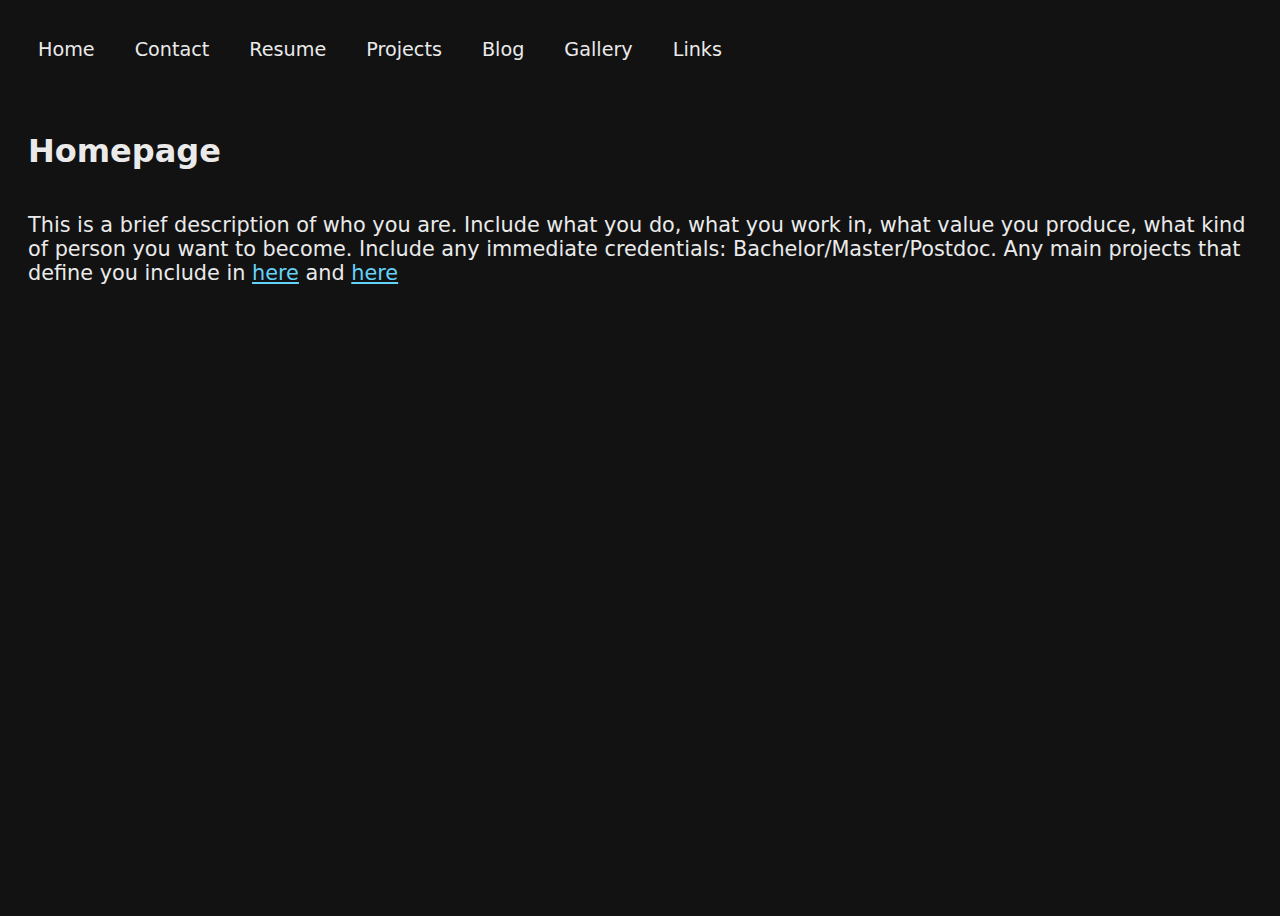
<file: index.html>
<!DOCTYPE html>
<html lang="en"><head>
    <meta charset="utf-8">
    <title>Title of Site </title>
  
    <meta name="viewport" content="width=device-width, initial-scale=1">

    <link rel="stylesheet" href="/style.css">

  </head>
  
    <body>
        <div class="navbar">
            <a href="/">Home</a>
            <a href="contact.html">Contact</a>
            <a href="resume.html">Resume</a>
            <a href="projects.html">Projects</a>
            <a href="blog.html">Blog</a>
            <a href="gallery.html">Gallery</a>
            <a href="links.html">Links</a>
        </div>
 
        <div class="content">
            <h1>Homepage</h1>
            <p>
                This is a brief description of who you are. Include what
                you do, what you work in, what value you produce,
                what kind of person you want to become. Include any 
                immediate credentials: Bachelor/Master/Postdoc. 
                Any main projects that define you include in <a href=""> here</a> and 
                <a href=""> here</a> 
            </p>
        </div>
  
    </body>

</html>
</file>
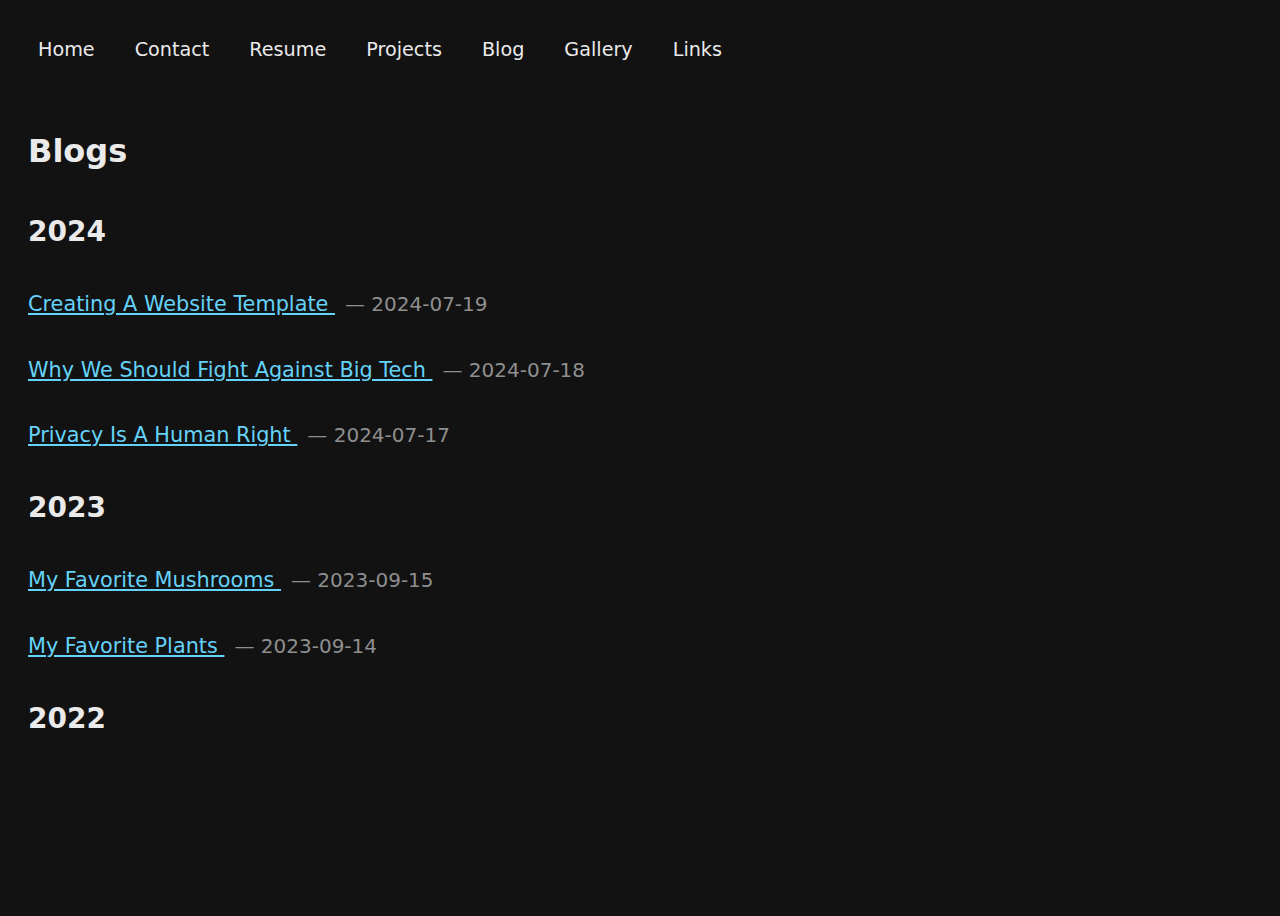
<file: blog.html>
<!DOCTYPE html>
<html lang="en"><head>
    <meta charset="utf-8">
    <title>Title of Site </title>
  
    <meta name="viewport" content="width=device-width, initial-scale=1">

    <link rel="stylesheet" href="/style.css">

  </head>
  
    <body>
        <div class="navbar">
            <a href="/">Home</a>
            <a href="contact.html">Contact</a>
            <a href="resume.html">Resume</a>
            <a href="projects.html">Projects</a>
            <a href="blog.html">Blog</a>
            <a href="gallery.html">Gallery</a>
            <a href="links.html">Links</a>
        </div>
 
        <div class="content">
            <h1>Blogs</h1>
            <h2> 2024 </h2>
                <p> <a href="blogposts/2024/websitetemplate.html"> Creating A Website Template </a>  <time>— 2024-07-19</time> </p>
                <p> <a href="blogposts/2024/bigtech.html"> Why We Should Fight Against Big Tech </a> <time>— 2024-07-18</time></p>
                <p> <a href=""> Privacy Is A Human Right </a>  <time>— 2024-07-17</time> </p>
            <h2> 2023 </h2>
            <p> <a href=""> My Favorite Mushrooms </a>  <time>— 2023-09-15</time> </p>
            <p> <a href=""> My Favorite Plants </a>  <time>— 2023-09-14</time> </p>
            <h2> 2022 </h2>
        </div>
  
  
    </body>

</html>
</file>
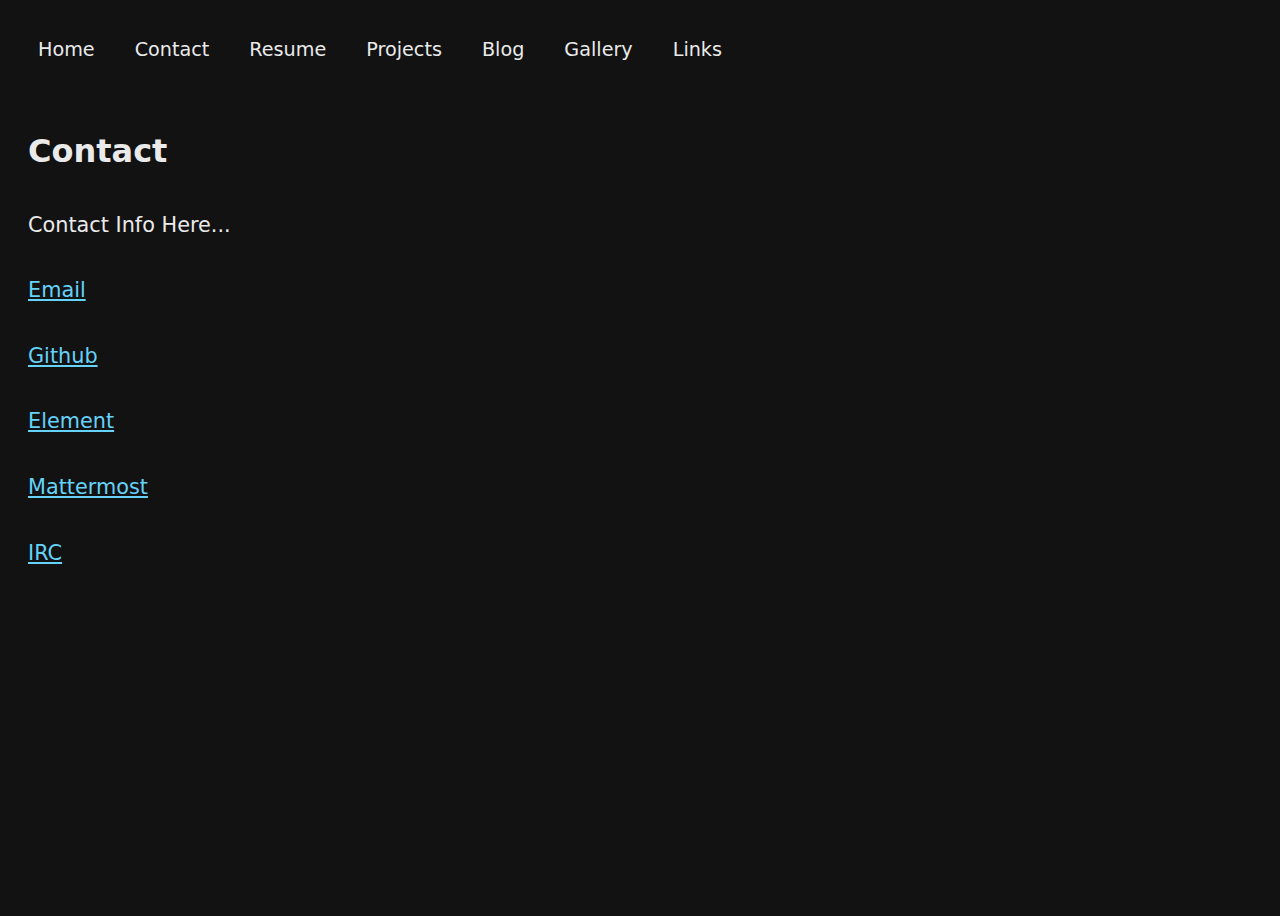
<file: contact.html>
<!DOCTYPE html>
<html lang="en"><head>
    <meta charset="utf-8">
    <title>Title Of Site </title>
  
    <meta name="viewport" content="width=device-width, initial-scale=1">
    
    <link rel="stylesheet" href="/style.css">
    
  </head>
  
    <body>
        <div class="navbar">
            <a href="/">Home</a>
            <a href="contact.html">Contact</a>
            <a href="resume.html">Resume</a>
            <a href="projects.html">Projects</a>
            <a href="blog.html">Blog</a>
            <a href="gallery.html">Gallery</a>
            <a href="links.html">Links</a>
        </div>
 
        <div class="content">
            <h1>Contact</h1>
            <p>
                Contact Info Here... 
            </p>
            <p> <a href=""> Email </a> </p>
            <p> <a href=""> Github </a> </p>
            <p> <a href=""> Element </a> </p>
            <p> <a href=""> Mattermost </a> </p>
            <p> <a href=""> IRC </a> </p>
        </div>
  
    </body>

</html>
</file>
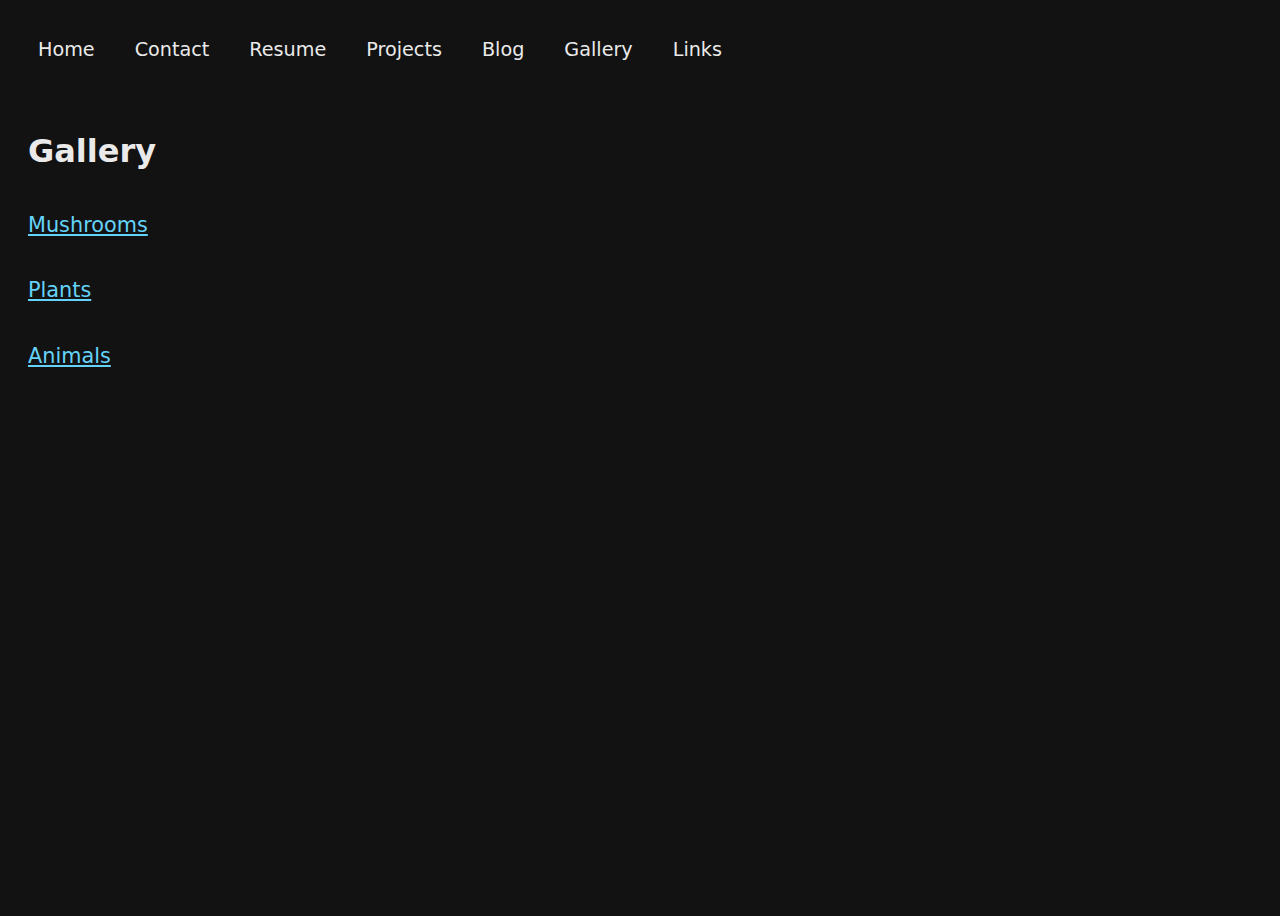
<file: gallery.html>
<!DOCTYPE html>
<html lang="en"><head>
    <meta charset="utf-8">
    <title>Title of Site </title>
  
    <meta name="viewport" content="width=device-width, initial-scale=1">

    <link rel="stylesheet" href="/style.css">

  </head>

    <body>
        <div class="navbar">
            <a href="/">Home</a>
            <a href="contact.html">Contact</a>
            <a href="resume.html">Resume</a>
            <a href="projects.html">Projects</a>
            <a href="blog.html">Blog</a>
            <a href="gallery.html">Gallery</a>
            <a href="links.html">Links</a>
        </div>
 
        <div class="content">
            <h1>Gallery</h1>
                <p> <a href="gallery/mushrooms/mushrooms.html">Mushrooms </a> </p>
                <p> <a href="gallery/plants/plants.html"> Plants </a> </p>
                <p> <a href=""> Animals </a> </p>
        </div>
  
    </body>

</html>
</file>
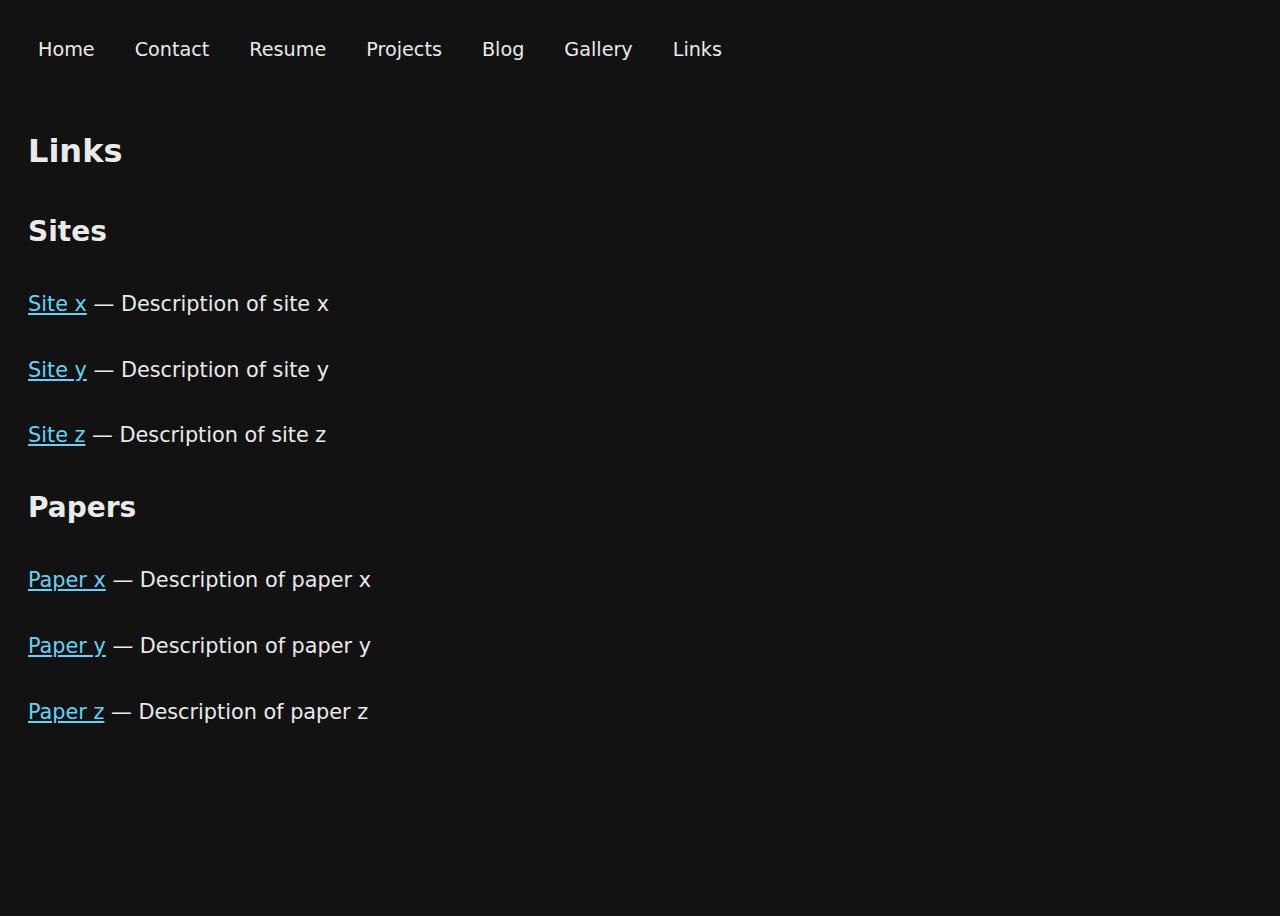
<file: links.html>
<!DOCTYPE html>
<html lang="en"><head>
    <meta charset="utf-8">
    <title>Title of Site </title>
  
    <meta name="viewport" content="width=device-width, initial-scale=1">
  
    <link rel="stylesheet" href="/style.css">
    
  </head>
  
    <body>
        <div class="navbar">
            <a href="/">Home</a>
            <a href="contact.html">Contact</a>
            <a href="resume.html">Resume</a>
            <a href="projects.html">Projects</a>
            <a href="blog.html">Blog</a>
            <a href="gallery.html">Gallery</a>
            <a href="links.html">Links</a>
        </div>
 
        <div class="content">
            <h1>Links</h1>
            <h2> Sites </h2>
                <p> <a href=""> Site x</a>  — Description of site x </p>
                <p> <a href=""> Site y</a>  — Description of site y </p>
                <p> <a href=""> Site z</a>  — Description of site z </p>
            <h2> Papers </h2>
                <p> <a href=""> Paper x</a>  — Description of paper x </p>
                <p> <a href=""> Paper y</a>  — Description of paper y </p>
                <p> <a href=""> Paper z</a>  — Description of paper z </p>
        </div>
  
    </body>

</html>
</file>
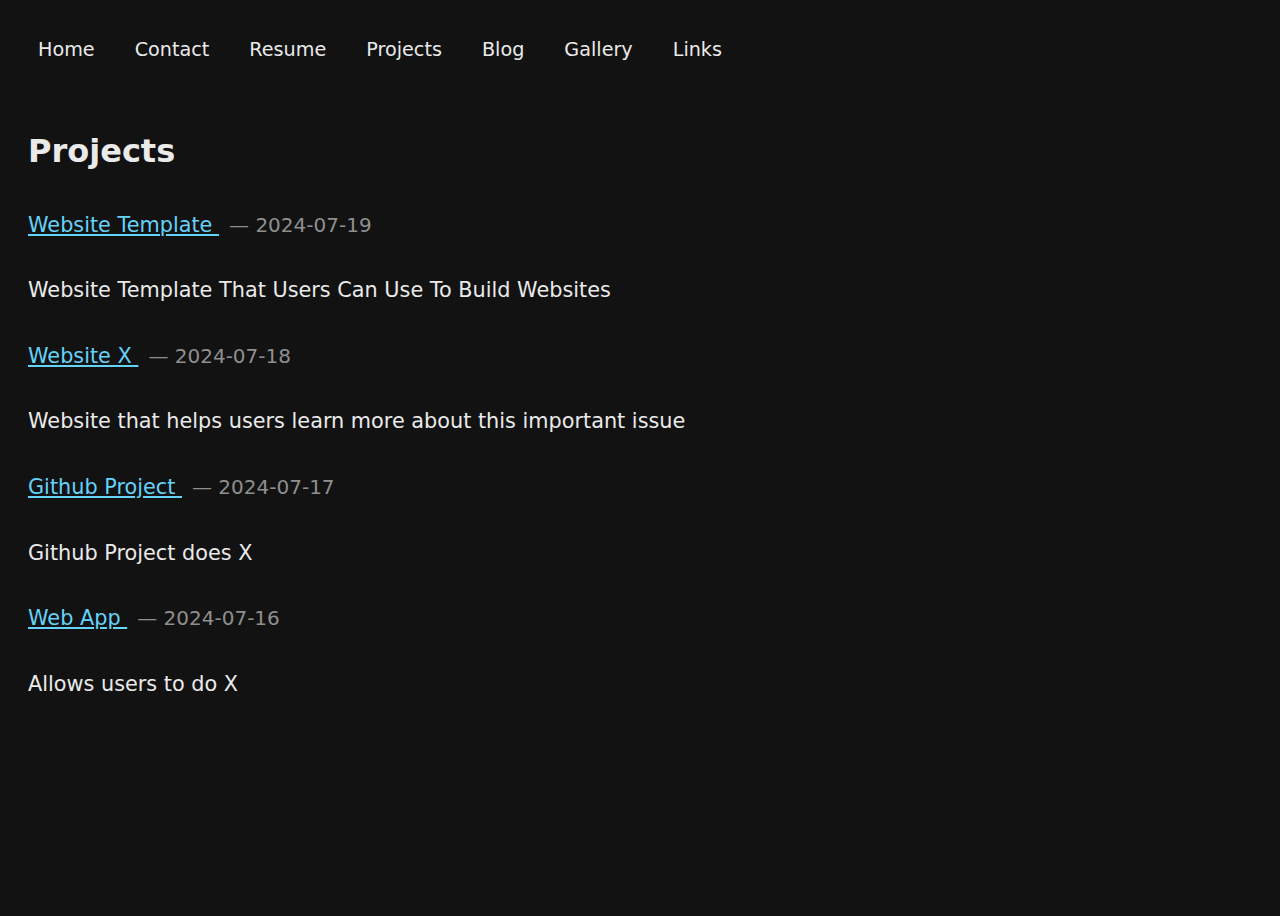
<file: projects.html>
<!DOCTYPE html>
<html lang="en"><head>
    <meta charset="utf-8">
    <title>Title of Site </title>
  
    <meta name="viewport" content="width=device-width, initial-scale=1">
  
    <link rel="stylesheet" href="/style.css">
    
  </head>
  
    <body>
        <div class="navbar">
            <a href="/">Home</a>
            <a href="contact.html">Contact</a>
            <a href="resume.html">Resume</a>
            <a href="projects.html">Projects</a>
            <a href="blog.html">Blog</a>
            <a href="gallery.html">Gallery</a>
            <a href="links.html">Links</a>
        </div>
 
        <div class="content">
            <h1>Projects</h1>
                <p> <a href=""> Website Template </a>  <time>— 2024-07-19</time> </p>
                <p> Website Template That Users Can Use To Build Websites </p>
                <p> <a href=""> Website X </a>  <time>— 2024-07-18</time> </p>
                <p> Website that helps users learn more about this important issue </p>
                <p> <a href=""> Github Project </a>  <time>— 2024-07-17</time> </p>
                <p>Github Project does X </p>
                <p> <a href=""> Web App </a>  <time>— 2024-07-16</time> </p>
                <p> Allows users to do X </p>
        </div>
  
    </body>

</html>
</file>
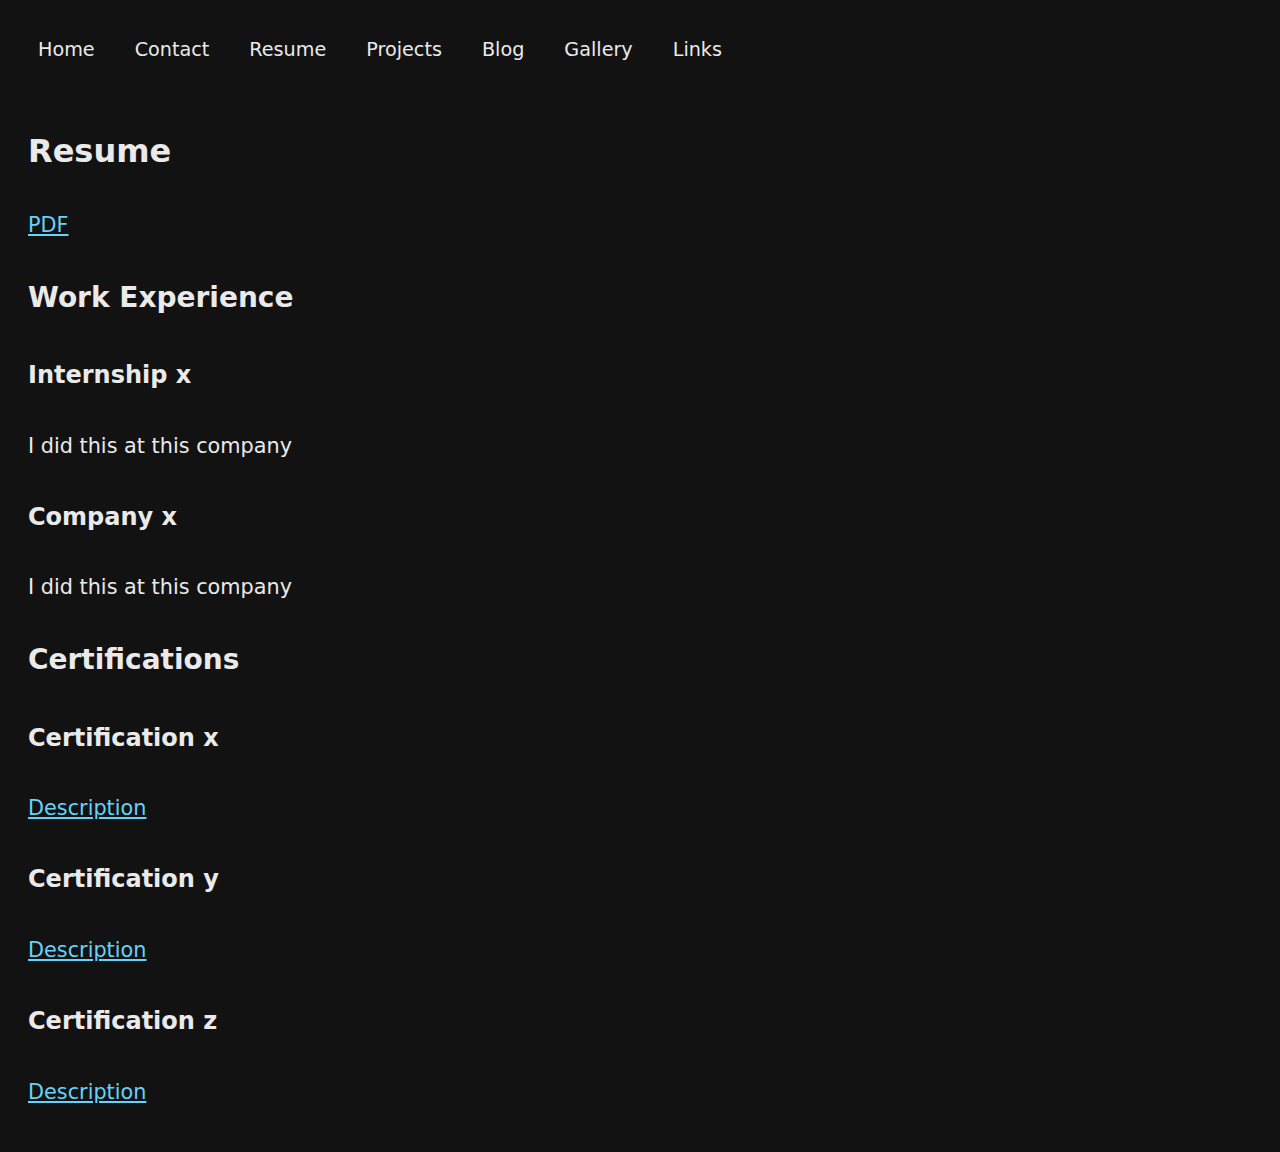
<file: resume.html>
<!DOCTYPE html>
<html lang="en"><head>
    <meta charset="utf-8">
    <title>Title of Site</title>
  
    <meta name="viewport" content="width=device-width, initial-scale=1">

    <link rel="stylesheet" href="/style.css">
    
  </head>
  
    <body>
        <div class="navbar">
            <a href="/">Home</a>
            <a href="contact.html">Contact</a>
            <a href="resume.html">Resume</a>
            <a href="projects.html">Projects</a>
            <a href="blog.html">Blog</a>
            <a href="gallery.html">Gallery</a>
            <a href="links.html">Links</a>
        </div>
 
        <div class="content">
            <h1>Resume</h1>
            <p> <a href=""> PDF </a> </p>
            <h2> Work Experience </h2>
                <h3> Internship x </h3>
                    <p> I did this at this company</p>
                <h3> Company x </h3>
                    <p> I did this at this company</p>
            <h2> Certifications </h2>
                <h3> Certification x </h3>
                    <p> <a href=""> Description </a> </p>
                <h3> Certification y </h3>
                    <p> <a href=""> Description </a> </p>
                <h3> Certification z </h3>
                    <p> <a href=""> Description </a> </p>
            </div>

    </body>

</html>
</file>
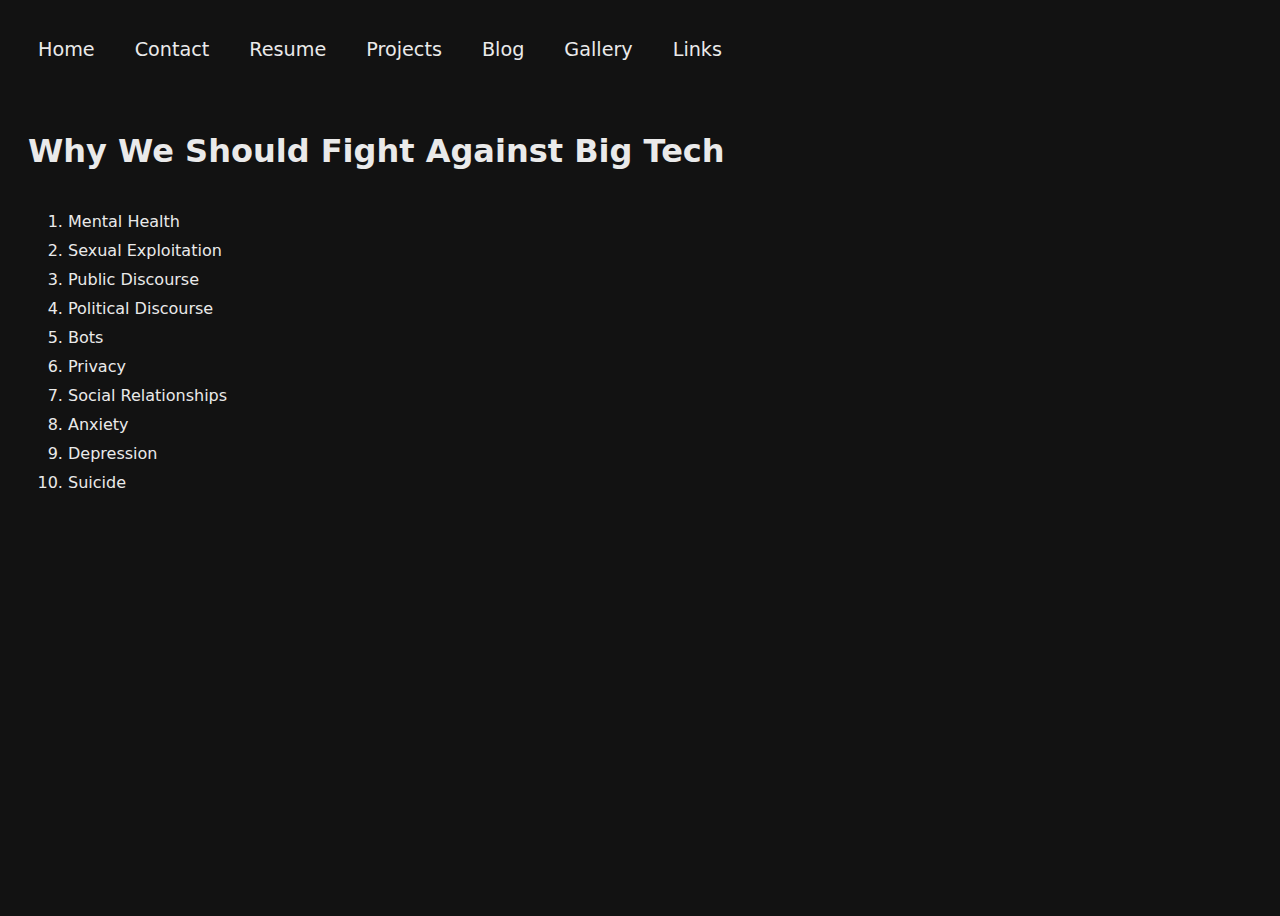
<file: blogposts/2024/bigtech.html>
<!DOCTYPE html>
<html lang="en"><head>
    <meta charset="utf-8">
    <title>Title of Site </title>
  
    <meta name="viewport" content="width=device-width, initial-scale=1">
  
    <link rel="stylesheet" href="/style.css">
    
  </head>
  
    <body>
        <div class="navbar">
            <a href="/">Home</a>
            <a href="/contact.html">Contact</a>
            <a href="/resume.html">Resume</a>
            <a href="/projects.html">Projects</a>
            <a href="/blog.html">Blog</a>
            <a href="/gallery.html">Gallery</a>
            <a href="/links.html">Links</a>
        </div>
 
        <div class="content">
            <h1>Why We Should Fight Against Big Tech </h1>
            <ol>
                <li> Mental Health </li>
                <li> Sexual Exploitation </li>
                <li> Public Discourse </li>
                <li> Political Discourse </li>
                <li> Bots </li>
                <li> Privacy </li>
                <li> Social Relationships </li>
                <li> Anxiety </li>
                <li> Depression </li>
                <li> Suicide </li>
            </ol>
                
        </div>
  
  
    </body>

</html>
</file>
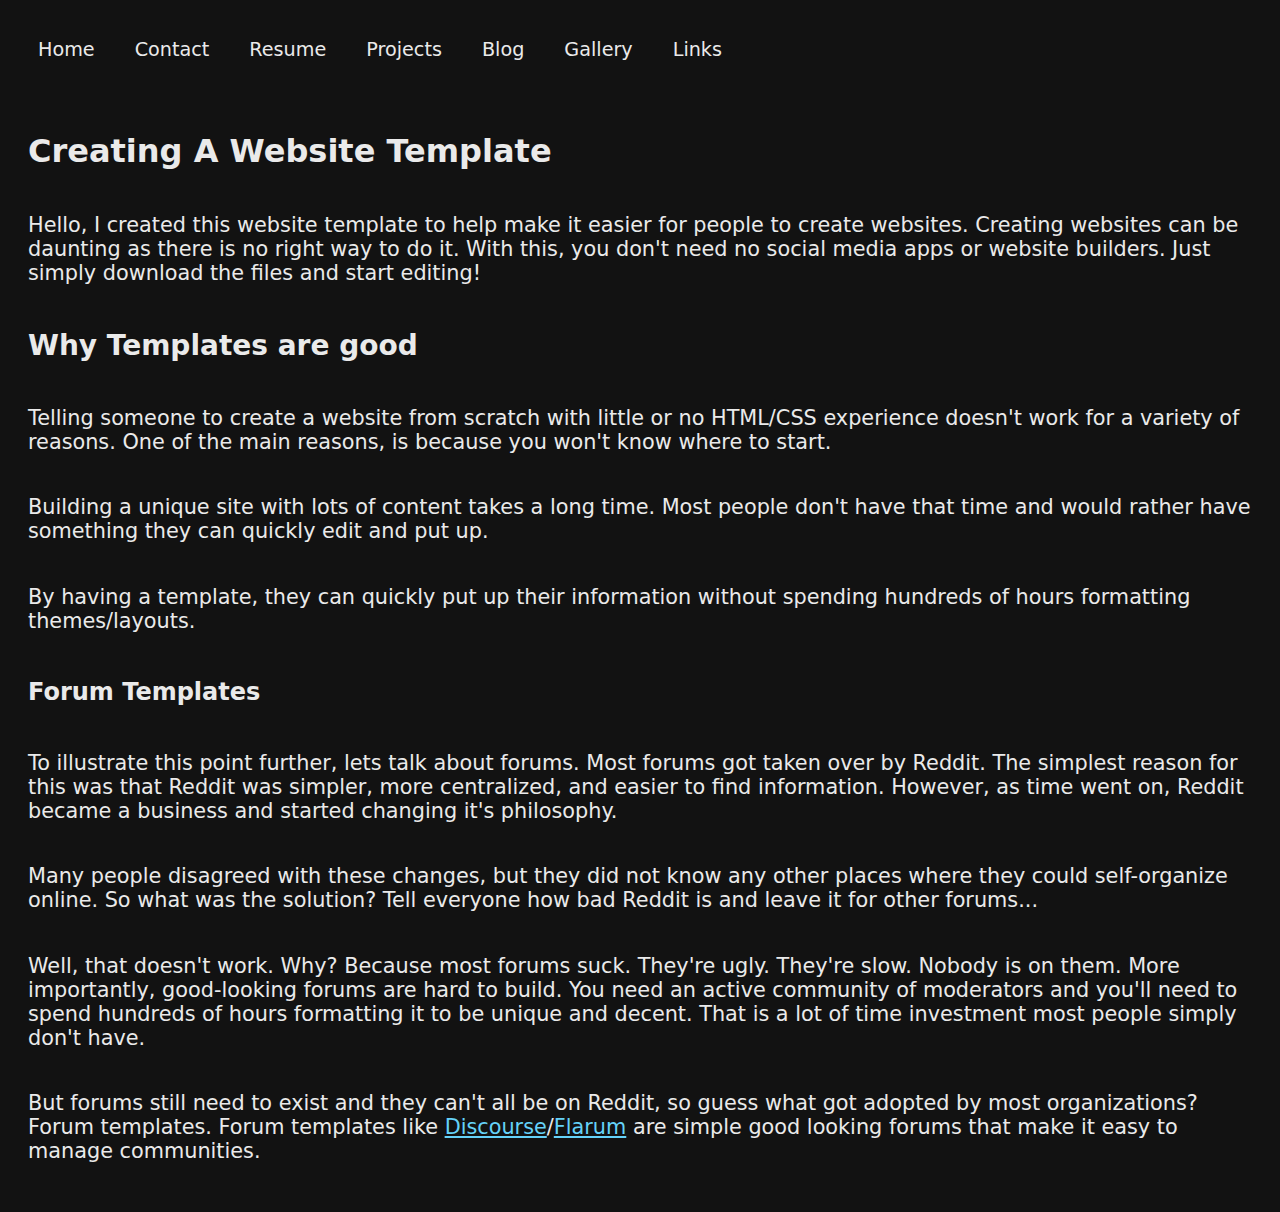
<file: blogposts/2024/websitetemplate.html>
<!DOCTYPE html>
<html lang="en"><head>
    <meta charset="utf-8">
    <title>Title of Site </title>
  
    <meta name="viewport" content="width=device-width, initial-scale=1">
  
    <link rel="stylesheet" href="/style.css">
    
  </head>
  
    <body>
        <div class="navbar">
            <a href="/">Home</a>
            <a href="/contact.html">Contact</a>
            <a href="/resume.html">Resume</a>
            <a href="/projects.html">Projects</a>
            <a href="/blog.html">Blog</a>
            <a href="/gallery.html">Gallery</a>
            <a href="/links.html">Links</a>
        </div>
 
        <div class="content">
            <h1>Creating A Website Template </h1>
            <p> Hello, I created this website template to help 
                make it easier for people to create websites. 
                Creating websites can be daunting as there is 
                no right way to do it. With this, you don't need
                no social media apps or website builders. Just simply download 
                the files and start editing! 
            </p>
            <h2> Why Templates are good </h2>
                <p> Telling someone to create a website from
                    scratch with little or no HTML/CSS experience 
                    doesn't work for a variety of reasons. One of
                    the main reasons, is because you won't know
                    where to start. 
                </p>
                <p>
                    Building a unique site with lots of content takes a long time. 
                    Most people don't have that time and would 
                    rather have something they can quickly edit 
                    and put up. 
                </p>
                <p> By having a template, they can quickly put up their information
                    without spending hundreds of hours formatting themes/layouts.
                </p>
                <h3> Forum Templates </h3>
                <p> To illustrate this point further, lets talk about forums. Most forums 
                    got taken over by Reddit. The simplest reason for this was that Reddit 
                    was simpler, more centralized, and easier to find information. 
                    However, as time went on, Reddit became a business and started changing
                    it's philosophy. </p> 
                <p> Many people disagreed with these changes, but they did not know any other
                    places where they could self-organize online. So what was the solution? 
                    Tell everyone how bad Reddit is and leave it for other forums... </p>
                <p> Well, that doesn't work. Why? Because most forums suck. They're ugly. 
                    They're slow. Nobody is on them. More importantly, good-looking 
                    forums are hard to build. You need an active community of moderators 
                    and you'll need to spend hundreds of hours formatting it to be 
                    unique and decent. That is a lot of time investment most people simply don't have. </p>
                <p> But forums still need to exist and they can't all be on Reddit, so 
                    guess what got adopted by most organizations? Forum templates.  
                    Forum templates like <a href="https://www.discourse.org/"> Discourse</a>/<a href="https://flarum.org/">Flarum</a> are simple good looking forums 
                    that make it easy to manage communities. </p>
        </div>
  
    </body>

</html>
</file>
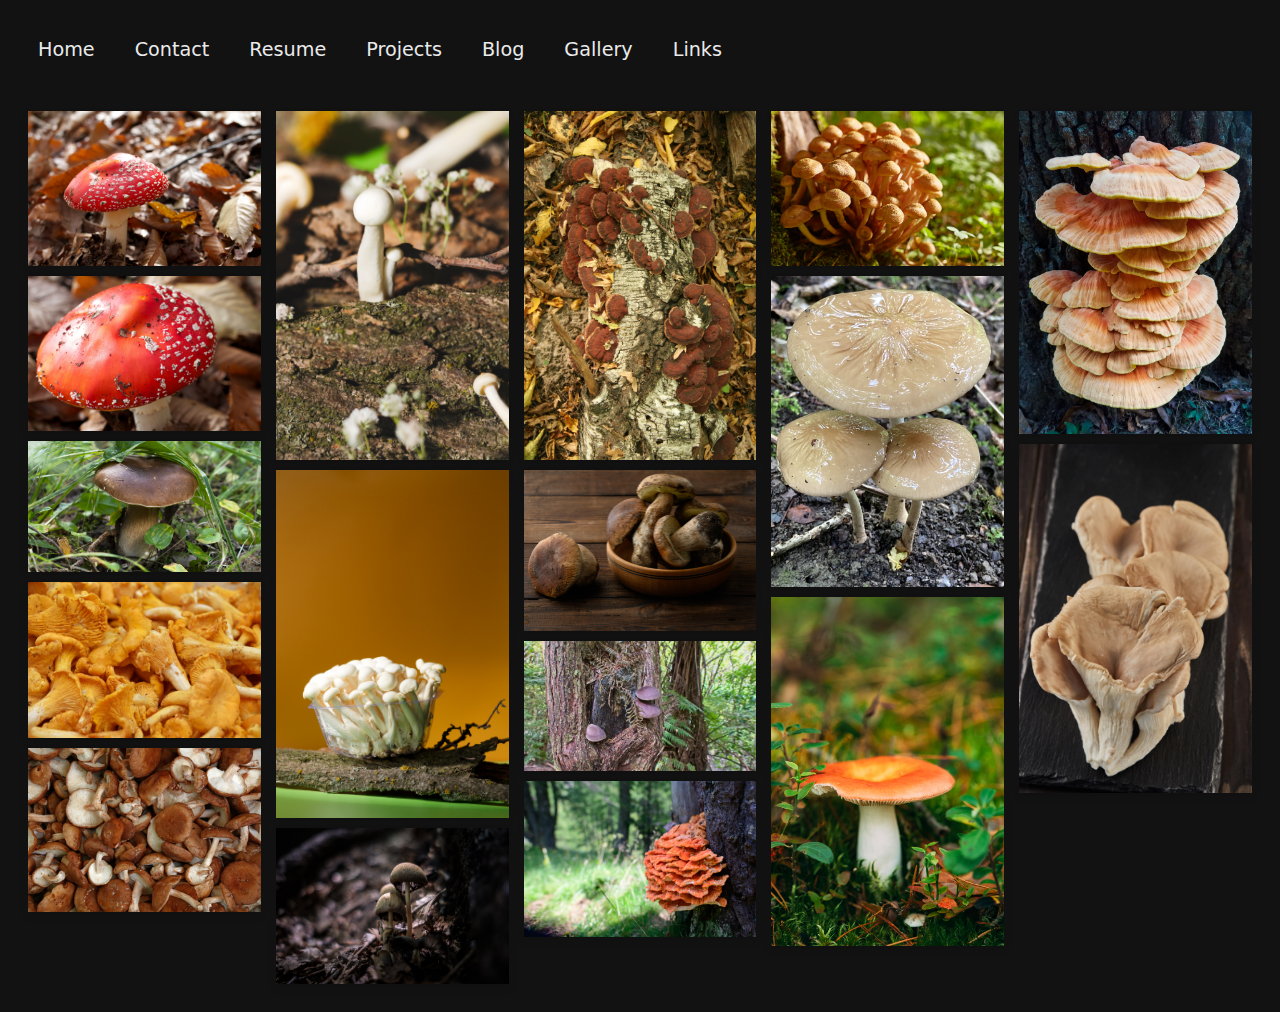
<file: gallery/mushrooms/mushrooms.html>
<!DOCTYPE html>
<html lang="en"><head>
    <meta charset="utf-8">
    <title>Title of Site </title>

    <meta name="viewport" content="width=device-width, initial-scale=1">
  
    <link rel="stylesheet" href="/style.css">
    
  </head>
  
    <body>
        <div class="navbar">
            <a href="/">Home</a>
            <a href="/contact.html">Contact</a>
            <a href="/resume.html">Resume</a>
            <a href="/projects.html">Projects</a>
            <a href="/blog.html">Blog</a>
            <a href="/gallery.html">Gallery</a>
            <a href="/links.html">Links</a>
        </div>
 
        <div class="gallery">
            <a href="Amanita-mushroom.jpg" target="_blank">
                <img src="Amanita-mushroom.jpg" alt="Description of image 1" loading="lazy">
            </a>
            <a href="Amanita-mushroom2.jpg" target="_blank">
                <img src="Amanita-mushroom2.jpg" alt="Description of image 2" loading="lazy">
            </a>
            <a href="Boletus-edulis.jpg" target="_blank">
                <img src="Boletus-edulis.jpg" alt="Description of image 3" loading="lazy">
            </a>
            <a href="Chanterelle-edible.jpg" target="_blank">
                <img src="Chanterelle-edible.jpg" alt="Description of image 4" loading="lazy">
            </a>
            <a href="Shiitake.jpg" target="_blank">
                <img src="Shiitake.jpg" alt="Description of image 5" loading="lazy">
            </a>
            <a href="Edible-white-shimeji-mushrooms.jpg" target="_blank">
                <img src="Edible-white-shimeji-mushrooms.jpg" alt="Description of image 6" loading="lazy">
            </a>
            <a href="Edible-white-shimeji-mushrooms2.jpg" target="_blank">
                <img src="Edible-white-shimeji-mushrooms2.jpg" alt="Description of image 7" loading="lazy">
            </a>
            <a href="Forest-mushrooms-in-the-grass-gathering.jpg" target="_blank">
                <img src="Forest-mushrooms-in-the-grass-gathering.jpg" alt="Description of image 8" loading="lazy">
            </a>
            <a href="Forest-mushrooms.jpg" target="_blank">
                <img src="Forest-mushrooms.jpg" alt="Description of image 9" loading="lazy">
            </a>
            <a href="Fresh-forest-porcini-mushrooms.jpg" target="_blank">
                <img src="Fresh-forest-porcini-mushrooms.jpg" alt="Description of image 10" loading="lazy">
            </a>
            <a href="Fungi-on-a-tree-in-the-forest-nz.jpg" target="_blank">
                <img src="Fungi-on-a-tree-in-the-forest-nz.jpg" alt="Description of image 11" loading="lazy">
            </a>
            <a href="Ganoderma-mushroom.jpg" target="_blank">
                <img src="Ganoderma-mushroom.jpg" alt="Description of image 12" loading="lazy">
            </a>
            <a href="Honey-mushrooms.jpg" target="_blank">
                <img src="Honey-mushrooms.jpg" alt="Description of image 13" loading="lazy">
            </a>
            <a href="Mushroom-in-forest.jpg" target="_blank">
                <img src="Mushroom-in-forest.jpg" alt="Description of image 14" loading="lazy">
            </a>
            <a href="Mushroom-russula-emetica.jpg" target="_blank">
                <img src="Mushroom-russula-emetica.jpg" alt="Description of image 15" loading="lazy">
            </a>
            <a href="Mushrooms-on-a-tree.jpg" target="_blank">
                <img src="Mushrooms-on-a-tree.jpg" alt="Description of image 16" loading="lazy">
            </a>
            <a href="Forest-mushrooms-on-black-stone.jpg" target="_blank">
                <img src="Forest-mushrooms-on-black-stone.jpg" alt="Description of image 17" loading="lazy">
            </a>
        </div>
  
    </body>

</html>
</file>
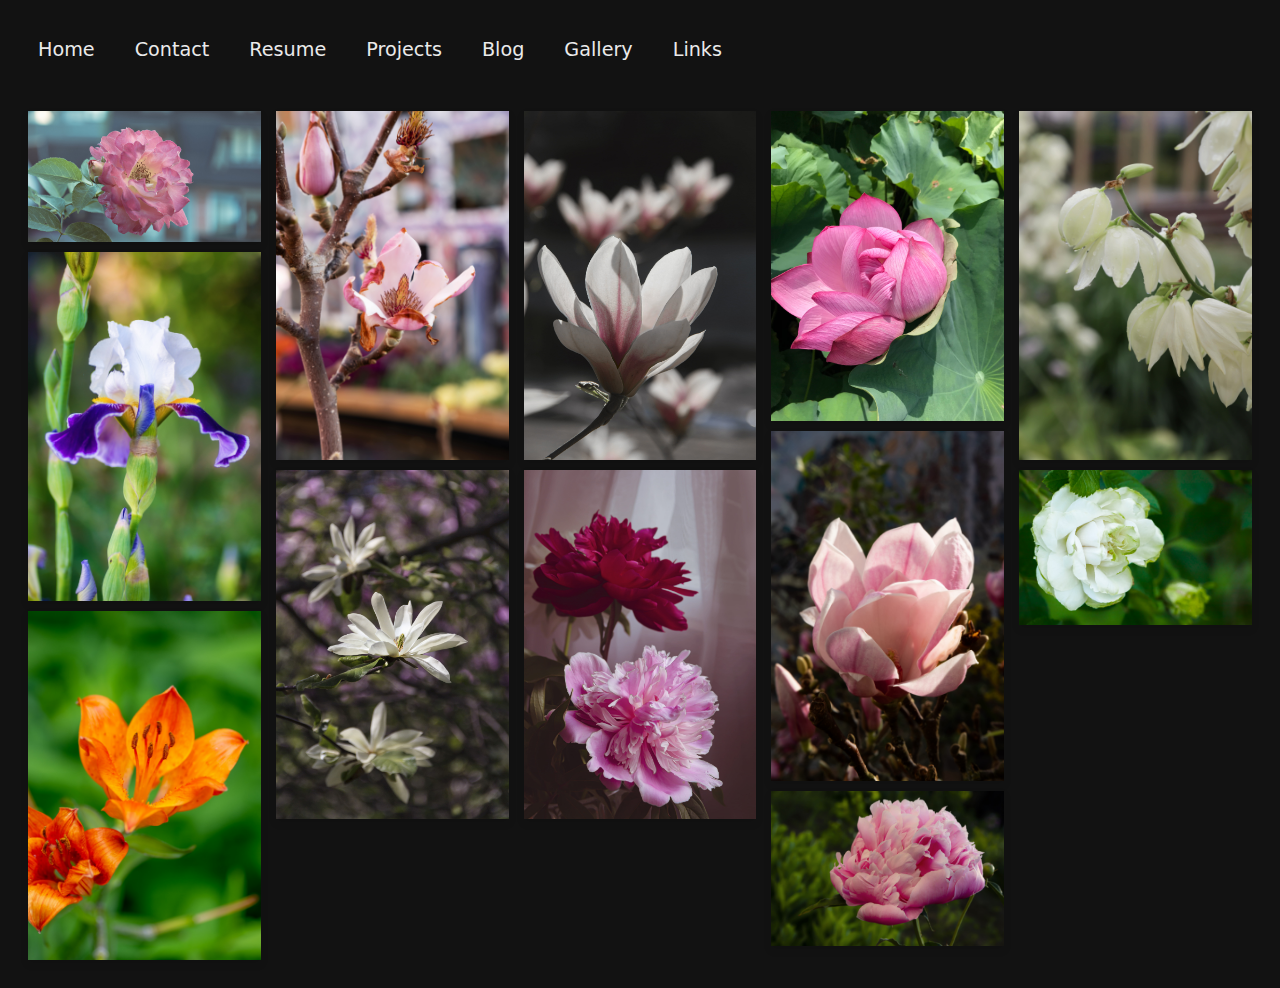
<file: gallery/plants/plants.html>
<!DOCTYPE html>
<html lang="en"><head>
    <meta charset="utf-8">
    <title>Title of Site </title>
  
    <meta name="viewport" content="width=device-width, initial-scale=1">
  
    <link rel="stylesheet" href="/style.css">
    
  </head>
  
    <body>
        <div class="navbar">
            <a href="/">Home</a>
            <a href="/contact.html">Contact</a>
            <a href="/resume.html">Resume</a>
            <a href="/projects.html">Projects</a>
            <a href="/blog.html">Blog</a>
            <a href="/gallery.html">Gallery</a>
            <a href="/links.html">Links</a>
        </div>
 
        <div class="gallery">
            <a href="Fresh-rose-in-the-garden-close-up.jpg" target="_blank">
                <img src="Fresh-rose-in-the-garden-close-up.jpg" alt="Description of image 1" loading="lazy">
            </a>
            <a href="iris-bud.jpg" target="_blank">
                <img src="iris-bud.jpg" alt="Description of image 2" loading="lazy">
            </a>
            <a href="lily.jpg" target="_blank">
                <img src="lily.jpg" alt="Description of image 3" loading="lazy">
            </a>
            <a href="Magnolia-with-fading-flower.jpg" target="_blank">
                <img src="Magnolia-with-fading-flower.jpg" alt="Description of image 4" loading="lazy">
            </a>
            <a href="Magnolia.jpg" target="_blank">
                <img src="Magnolia.jpg" alt="Description of image 5" loading="lazy">
            </a>
            <a href="Magnolia2.jpg" target="_blank">
                <img src="Magnolia2.jpg" alt="Description of image 6" loading="lazy">
            </a>
            <a href="Peony-flowers.jpg" target="_blank">
                <img src="Peony-flowers.jpg" alt="Description of image 7" loading="lazy">
            </a>
            <a href="Pink-lotus-flower-in-garden.jpg" target="_blank">
                <img src="Pink-lotus-flower-in-garden.jpg" alt="Description of image 9" loading="lazy">
            </a>
            <a href="Pink-magnolia-flower.jpg" target="_blank">
                <img src="Pink-magnolia-flower.jpg" alt="Description of image 10" loading="lazy">
            </a>
            <a href="Pink-peony-petals.jpg" target="_blank">
                <img src="Pink-peony-petals.jpg" alt="Description of image 11" loading="lazy">
            </a>
            <a href="Small-white-flowers-with-raindrops.jpg" target="_blank">
                <img src="Small-white-flowers-with-raindrops.jpg" alt="Description of image 12" loading="lazy">
            </a>
            <a href="White-rose-close-up.jpg" target="_blank">
                <img src="White-rose-close-up.jpg" alt="Description of image 13" loading="lazy">
            </a>
        </div>
  
    </body>

</html>
</file>
<file: style.css>
:root {
    --background:#121212;
    --date: #7188a9; 
    --text-color: #eaeaea; 
    --link-color: #65d2f9;
    --h1-size: 2em; 
    --h2-size: 1.75em; 
    --h3-size: 1.5em; 
    --h4-size: 1.4em; 
    --p-size: 1.3em;
}

body {
    display: flex;
    flex-direction: column; 
    font-family: system-ui, -apple-system, BlinkMacSystemFont, "Segoe UI", Roboto, "Helvetica Neue", Arial, sans-serif;
    color: var(--text-color);
    background-color: var(--background);
    min-height: 100vh;
}

.navbar {
    padding: 20px;
    width: 100%; 
    display: flex;
    flex-direction: row; 
    justify-content: flex-start; 
    flex-wrap: wrap; 
    margin: 0; 
}

.navbar a {
    color: var(--text-color);
    text-decoration: none;
    padding: 10px;
    margin-right: 20px; 
    font-size: 1.2em; 
    transition: color 0.5s ease;
}

.navbar a:hover {
    color: var(--link-color);
}

.content, .content * {
    color: var(--text-color); 
    font-size: var(--base-font-size);
    font-weight: normal; 
}

.content a {
    color: var(--link-color); 
}

.content h1 {
    font-size: var(--h1-size);
    font-weight: 600;
}

.content h2 {
    font-size: var(--h2-size);
    font-weight: 600;
}

.content h3 {
    font-size: var(--h3-size);
    font-weight: 600;
}

.content h4 {
    font-size: var(--h4-size);
    font-weight: 600;
}

.content p {
    font-size: var(--p-size);
}

.content {
    padding: 20px;
    color: var(--text-color);
    display: flex;
    flex-direction: column;
    justify-content: flex-start; 
    align-items: flex-start; 
}

.content .post a {
    color: var(--link-color);
    text-decoration: none; 
    transition: color 0.3s ease; 
    display: block; 
    margin-bottom: 20px; 
    padding: 10px; 
    border-radius: 5px; 
    font-size: 1.5em; 
}

.content p time {
    color: #8f8f8f; 
    margin-left: 10px;
    font-size: 20px;
}

ol, ul {
    font-size: 18px; 
    margin-left: 0px; 
    margin-top: 20px; 
    margin-bottom: 20px; 
    width: 100%;
    box-sizing: border-box;
}

li {
    margin-bottom: 10px; 
}

.gallery {
    column-count: 2;
    column-gap: 15px;
    padding: 20px;
}

.gallery img {
    width: 100%; 
    max-width: 100%; 
    height: auto; 
    margin-bottom: 10px;
    display: block; 
    box-shadow: 0 4px 8px rgba(0,0,0,0.1); 
}

@media (min-width: 600px) {
    .gallery {
        column-count: 3; 
    }
}

@media (min-width: 900px) {
    .gallery {
        column-count: 4; 
    }
}

@media (min-width: 1200px) {
    .gallery {
        column-count: 5; 
    }
}
</file>
